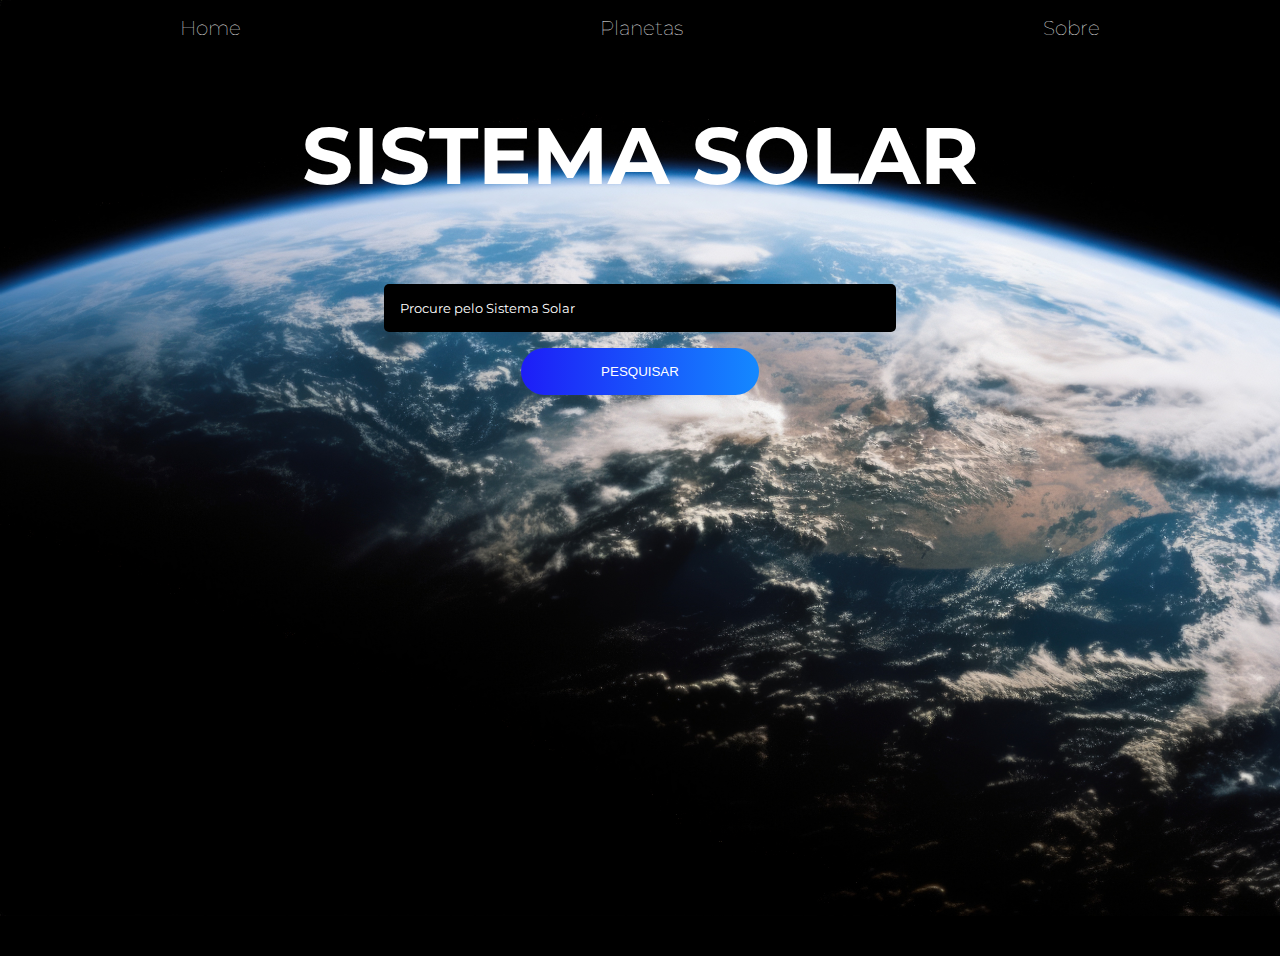
<file: index.html>
<!DOCTYPE html>
<html lang="pt-br">
<head>
    <meta charset="UTF-8">
    <meta name="viewport" content="width=device-width, initial-scale=1.0">
    <title>Sistema Solar</title>
    <link rel="stylesheet" href="./css/styles.css">
</head>
<body id="body">
    <header>
        <nav class="nav-bar">
            <ul class="nav-lista">
                <li class="lista-link">
                    <a href="#">Home</a>
                </li>

                <li class="lista-link">
                    <a href="./system.html">Planetas</a>
                </li>

                <li class="lista-link">
                    <a href="./sobre.html">Sobre</a>
                </li>
            </ul>
        </nav>
    </header>

    <main class="principal">
        <section class="principal_pesquisa">
            <h1>SISTEMA SOLAR</h1>
            <input type="text" placeholder="Procure pelo Sistema Solar" id="campo-pesquisa">
            <button onclick="pesquisar()">PESQUISAR</button>
        </section>

        <section class="resultados-pesquisa" id="resultados-pesquisa">
        </section>
    </main>

    <script src="./js/dados.js"></script>
    <script src="./js/app.js"></script>
</body>
</html>
</file>
<file: css/styles.css>
/* Importa a fonte Montserrat do Google Fonts para uso em toda a página */
@import url('https://fonts.googleapis.com/css2?family=Montserrat:ital,wght@0,100..900;1,100..900&display=swap');

/* Importa um arquivo CSS externo para estilizar o cabeçalho */
@import url('./header.css');

/* Define variáveis personalizadas para a fonte e a cor branca, facilitando a reutilização */
:root {
    --fonte: 'Montserrat'; /* Define a fonte padrão */
    --branco: #FFFFFF; /* Define a cor branca padrão */
}

/* Estiliza o corpo da página */
body {
    /* Define a altura do corpo como 100% da viewport */
    height: 100vh;
    /* Impede que o conteúdo extrapole as bordas do corpo */
    overflow: hidden;
    /* Remove as margens e o padding padrão do corpo */
    margin: 0;
    padding: 0;
    
    /* Aplica a imagem de fundo, tamanho, repetição e cor de fundo */
    background-image: url("../img/background.jpg");
    background-size: cover;
    background-repeat: no-repeat;
    background-color: black;
    
    /* Define a fonte e a cor do texto do corpo */
    font-family: var(--fonte);
    color: var(--branco);
    }

/* Cria um container flex para centralizar os elementos da seção principal */
.principal {
    display: flex;
    flex-direction: column;
    justify-content: center;
    align-items: center;
    
    /* Ocupa toda a altura e largura da viewport */
    height: 100vh;
    width: 100%;
    }

/* Cria um container flex para a área de pesquisa */
.principal_pesquisa {
    display: flex;
    flex-direction: column;
    align-items: center;
}

/* Estiliza o título da pesquisa */
.principal_pesquisa h1 {
    font-size: 5rem;
    margin: 0;
}

/* Estiliza o campo de entrada da pesquisa */
.principal_pesquisa input {
    border: none;
    border-radius: 5px;
    padding: 1rem;
    width: 30rem;
    margin: 5rem 0 1rem 0;
    background-color: black;
    font-family: var(--fonte);
    color: var(--branco);
}

/* Estiliza o placeholder da pesquisa */
.principal_pesquisa input::placeholder {
    font-family: var(--fonte);
    color: var(--branco);
}

/* Estiliza o botão de pesquisa */
.principal_pesquisa button {
    background: linear-gradient(to right, #1d1df7, #1489ff);
    border: none;
    border-radius: 1.5rem;
    cursor: pointer;
    padding: 1rem 5rem;
    color: var(--branco);
}

/* Estiliza o que irá acontecer quando o mouse passar no botão */
.principal_pesquisa button:hover {
    background:linear-gradient(#1489ff, #1d1df7);
}

/* Estiliza o texto */
.mensagem-nada {
    text-align: center;
    color: var(--branco);
    font-size: 25px;
    font-weight: 500;
}

/* Estiliza a seção de resultados da pesquisa */
.resultados-pesquisa {
    /* Torna a área dos resultados um container flexbox */
    display: flex;
    /* Organiza os itens dos resultados em uma coluna vertical */
    flex-direction: column;
    /* Define a largura da área dos resultados */
    width: 60rem;
    /* Define a altura mínima da área */
    min-height: 46vh;
    /* Permite rolagem vertical se necessário */
    overflow-y: auto;
    /* Aplica margens à área */
    margin: 1rem 0 3rem 0;
    /* Arredonda as bordas da área */
    border-radius: 0.6rem;
    /* Adiciona espaço interno à área */
    padding: 1rem;
}

/* Estiliza as imagens dos resultados */
.resultados-pesquisa img {
    /* Define a largura e altura da imagem */
    width: 12.1rem;
    height: 12.1rem;
    /* Arredonda o canto superior esquerdo da imagem */
    border-radius: 0.6rem 0 0 0.6rem;
    /* Adiciona uma sombra leve à imagem */
    box-shadow: 0 2px 4px rgba(0, 0, 0, 0.1);
}

/* Cria um container flex para a imagem*/
.resultados-pesquisa-imagem {
    display: flex;
}

/* Estiliza cada item de resultado */
.item-resultado {
    /* Torna o item um container flexbox */
    display: flex;
    /* Cria um espaço entre os elementos dentro do item */
    column-gap: 1rem;
    /* Define a cor do texto do item */
    color: var(--branco);
    /* Adiciona espaço interno ao item */
    padding: 1rem;
    /* Cria um espaço entre os itens */
    margin-bottom: 1rem;
    /* Arredonda os cantos inferiores do item */
    border-radius: 0 0.6rem 0.6rem 0;
    /* Adiciona uma sombra leve ao item */
    box-shadow: 0 2px 4px rgba(0, 0, 0, 0.1);
    /* Reduz ligeiramente a opacidade do item */
    opacity: 95%;
}

/* Define o gradiente de cores para o Sol */
.sol {
    background: linear-gradient(to right, #b33300, #3b0900);
}

/* Define o gradiente de cores para o planeta Mercurio */
.mercurio {
    background: linear-gradient(to right, #444444, #181818);
}

/* Define o gradiente de cores para o planeta Venus */
.venus {
    background: linear-gradient(to right, #a33400, #461400);
}

/* Define o gradiente de cores para o planeta Terra */
.terra {
    background: linear-gradient(to right, #051281, #000833);
}

/* Define o gradiente de cores para o planeta Marte */
.marte {
    background: linear-gradient(to right, #c5a154, #602170);
}

/* Define o gradiente de cores para o planeta Júpiter */
.jupiter {
    background: linear-gradient(to right, #c2c2c2, #4e3900);
}

/* Define o gradiente de cores para o planeta Saturno */
.saturno {
    background: linear-gradient(to right, #ad8445, #382f15);
}

/* Define o gradiente de cores para o planeta Urano */
.urano {
    background: linear-gradient(to right, #4dcedf, #014d5a);
}

/* Define o gradiente de cores para o planeta Netuno */
.netuno {
    background: linear-gradient(to right, #384cff, #002079);
}


/* Estiliza os links dentro dos itens de resultado */
.item-resultado a {
    color: var(--branco);
}

/* Responsividade para tablets e dispositivos menores que 768px */
@media (max-width: 768px) {
    /* Diminui o tamanho da fonte do título da pesquisa */
    .principal_pesquisa h1 {
        font-size: 2rem;
        /* Aumenta o espaçamento entre as letras do título */
        letter-spacing: 0.2rem;
    }

    /* Diminui a largura do campo de entrada */
    .principal_pesquisa input {
        width: 25rem;
        /* Diminui o padding interno do campo de entrada */
        padding: 0.8rem;
    }

    /* Diminui a largura e a altura da área de resultados */
    .resultados-pesquisa {
        width: 40rem;
        height: 40vh;
    }

    /* Diminui o tamanho das imagens dos resultados */
    .resultados-pesquisa img {
        width: 15.2rem;
        height: 15.05rem;
    }

    /* Diminui o tamanho da fonte dos títulos dos itens de resultado */
    .item-resultado h2 {
        font-size: 1.3rem;
    }
}

/* Responsividade para celulares (telas menores que 480px) */
@media (max-width: 480px) {
    /* Diminui ainda mais o tamanho da fonte do título */
    .principal_pesquisa h1 {
        font-size: 1.8rem;
        /* Diminui o espaçamento entre as letras do título */
        letter-spacing: 0.1rem;
    }

    /* Diminui a largura do campo de entrada */
    .principal_pesquisa input {
        width: 17rem;
    }

    /* Diminui o padding e o tamanho da fonte do botão */
    .principal_pesquisa button {
        padding: 0.6rem 1rem;
        font-size: 0.9rem;
    }

    /* Aumenta a largura da área de resultados para ocupar quase toda a tela */
    .resultados-pesquisa {
        width: 90%;
        height: 50vh;
    }

    /* Oculta as imagens dos resultados para economizar espaço */
    .resultados-pesquisa img {
        display: none;
    }

    /* Arredonda todas as bordas do item de resultado */
    .item-resultado {
        border-radius: 0.6rem;
    }

    /* Diminui o tamanho da fonte dos títulos dos itens de resultado */
    .item-resultado h2 {
        font-size: 1.1rem;
    }
}
</file>
